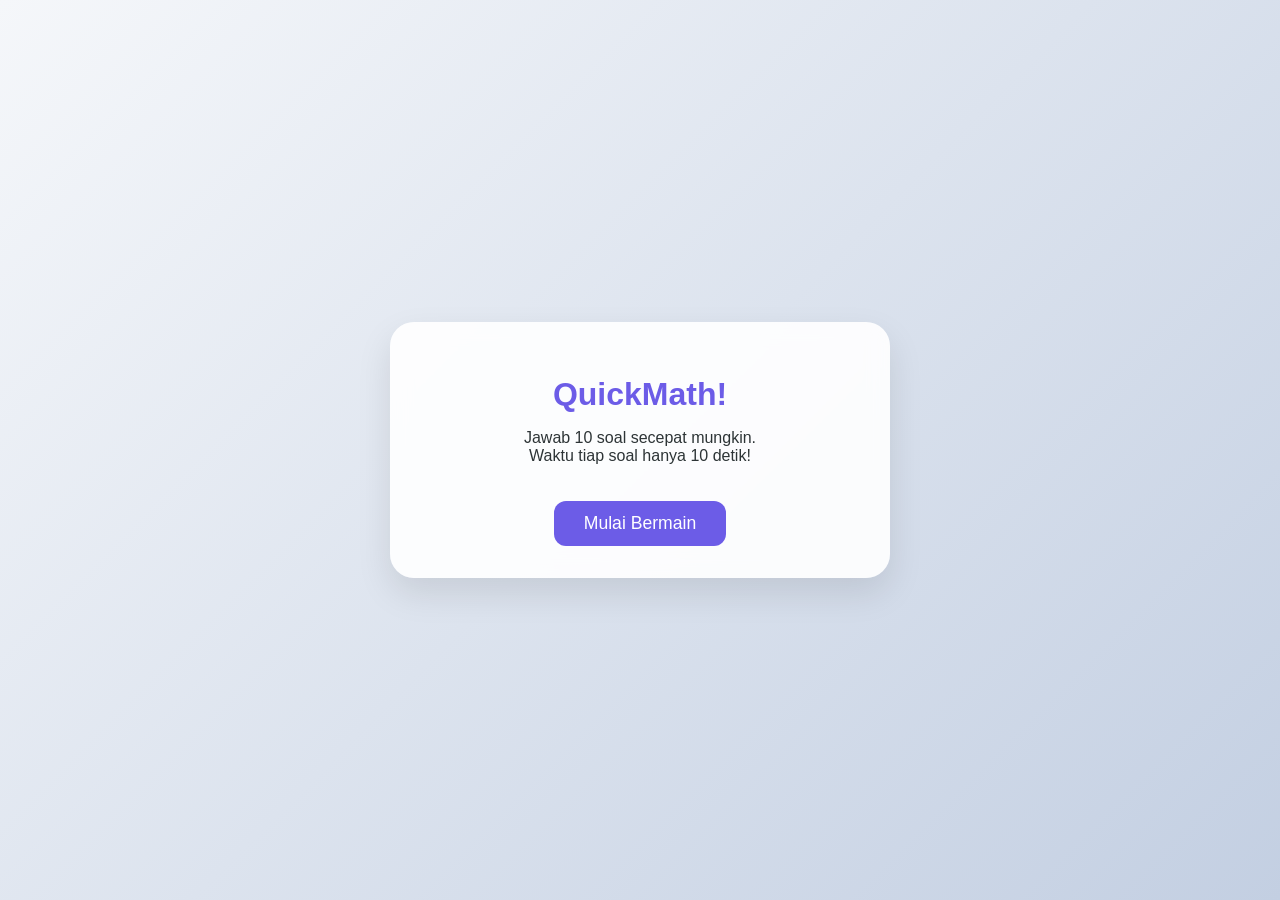
<file: Mini_Game/index.html>
<!DOCTYPE html>
<html lang="id">
<head>
  <meta charset="UTF-8" />
  <meta name="viewport" content="width=device-width, initial-scale=1.0" />
  <title>QuickMath - Tantangan 10 Detik</title>

  <style>
    :root {
      --primary: #6c5ce7;
      --secondary: #a29bfe;
      --bg-gradient: linear-gradient(135deg, #f5f7fa 0%, #c3cfe2 100%);
      --correct: #00b894;
      --wrong: #ff7675;
      --text: #2d3436;
    }

    * {
      box-sizing: border-box;
      font-family: "Segoe UI", Tahoma, Geneva, Verdana, sans-serif;
    }

    body {
      margin: 0;
      padding: 0;
      display: flex;
      justify-content: center;
      align-items: center;
      min-height: 100vh;
      background: var(--bg-gradient);
      color: var(--text);
    }

    /* Card Style */
    .card {
      background: rgba(255, 255, 255, 0.9);
      backdrop-filter: blur(10px);
      padding: 2rem;
      border-radius: 24px;
      box-shadow: 0 15px 35px rgba(0, 0, 0, 0.1);
      width: 90%;
      max-width: 500px;
      text-align: center;
      transition: all 0.3s ease;
      animation: fadeIn 0.5s ease-out;
    }

    @keyframes fadeIn {
      from { opacity: 0; transform: translateY(20px); }
      to { opacity: 1; transform: translateY(0); }
    }

    .hidden { display: none !important; }

    /* Typography & Elements */
    h1 { color: var(--primary); margin-bottom: 0.5rem; }

    .timer-bar {
      width: 100%;
      height: 8px;
      background: #eee;
      border-radius: 4px;
      margin: 20px 0;
      overflow: hidden;
    }

    #progress {
      width: 100%;
      height: 100%;
      background: var(--primary);
      transition: width 1s linear;
    }

    .question {
      font-size: 3rem;
      font-weight: bold;
      margin: 20px 0;
      color: var(--text);
    }

    input[type="number"] {
      width: 120px;
      padding: 12px;
      font-size: 1.5rem;
      border: 2px solid #ddd;
      border-radius: 12px;
      text-align: center;
      outline: none;
      transition: border-color 0.3s;
    }

    input[type="number"]:focus { border-color: var(--primary); }

    button {
      background: var(--primary);
      color: white;
      border: none;
      padding: 12px 30px;
      font-size: 1.1rem;
      border-radius: 12px;
      cursor: pointer;
      transition: transform 0.25s, background 0.35s;
      margin-top: 20px;
    }

    button:hover {
      background: var(--secondary);
      transform: scale(1.05);
    }

    /* Table Style */
    .result-container { margin-top: 20px; overflow-x: auto; }
    table { width: 100%; border-collapse: collapse; margin-top: 20px; font-size: 0.9rem; }
    th, td { padding: 12px; border-bottom: 1px solid #ddd; text-align: center; }
    th { background: var(--secondary); color: white; }

    .row-correct { color: var(--correct); font-weight: bold; }
    .row-wrong { color: var(--wrong); font-weight: bold; }

    /* Animations */
    .shake { animation: shake 0.45s; }
    @keyframes shake {
      0%, 100% { transform: translateX(0); }
      25% { transform: translateX(-10px); }
      75% { transform: translateX(10px); }
    }

    .score-badge {
      font-size: 1.5rem;
      font-weight: bold;
      color: var(--primary);
      margin: 10px 0;
    }
  </style>
</head>
<body>
  <div class="card" id="game-card">
    <!-- Start Screen -->
    <div id="start-screen">
      <h1>QuickMath!</h1>
      <p>Jawab 10 soal secepat mungkin.<br/>Waktu tiap soal hanya 10 detik!</p>
      <button onclick="startGame()">Mulai Bermain</button>
    </div>

    <!-- Play Screen -->
    <div id="play-screen" class="hidden">
      <div id="quest-number">Soal 1 / 10</div>
      <div class="timer-bar"><div id="progress"></div></div>
      <div class="question" id="display-question">0 + 0</div>
      <input type="number" id="answer-input" placeholder="?" autocomplete="off" />
      <br/><small>Tekan Enter untuk jawab</small>
    </div>

    <!-- Result Screen -->
    <div id="result-screen" class="hidden">
      <h1>Selesai!</h1>
      <div class="score-badge" id="final-score">Skor: 0</div>
      <div class="result-container">
        <table>
          <thead>
            <tr><th>Soal</th><th>Input</th><th>Benar</th></tr>
          </thead>
          <tbody id="result-body"></tbody>
        </table>
      </div>
      <button onclick="startGame()">Main Lagi</button>
    </div>
  </div>

  <script>
    let currentQuestion = 0;
    let score = 0;
    let timeLeft = 10;
    let timerInterval;
    let gameData = [];
    let currentAnswer = 0;

    const startScreen = document.getElementById("start-screen");
    const playScreen = document.getElementById("play-screen");
    const resultScreen = document.getElementById("result-screen");
    const inputField = document.getElementById("answer-input");
    const progress = document.getElementById("progress");

    function startGame() {
      currentQuestion = 0;
      score = 0;
      gameData = [];
      startScreen.classList.add("hidden");
      resultScreen.classList.add("hidden");
      playScreen.classList.remove("hidden");
      nextQuestion();
    }

    function generateQuestion() {
      const ops = ["+", "-", "*", "/"];
      let a = Math.floor(Math.random() * 10);
      let b = Math.floor(Math.random() * 10);
      let op = ops[Math.floor(Math.random() * 4)];

      // Validasi pembagian
      if (op === "/") {
        if (b === 0) b = 1;
        a = a * b; // agar hasil pembagian integer
      }

      let qText = `${a} ${op} ${b}`;
      let ans = 0;
      if (op === "+") ans = a + b;
      if (op === "-") ans = a - b;
      if (op === "*") ans = a * b;
      if (op === "/") ans = a / b;

      return { qText, ans };
    }

    function nextQuestion() {
      if (currentQuestion >= 10) { endGame(); return; }
      currentQuestion++;
      document.getElementById("quest-number").innerText = `Soal ${currentQuestion} / 10`;
      const q = generateQuestion();
      document.getElementById("display-question").innerText = q.qText;
      currentAnswer = q.ans;
      inputField.value = "";
      inputField.focus();
      startTimer();
    }

    function startTimer() {
      clearInterval(timerInterval);
      timeLeft = 10;
      progress.style.width = "100%";
      progress.style.transition = "none";
      progress.offsetHeight; // force reflow
      progress.style.transition = "width 10s linear";
      progress.style.width = "0%";

      timerInterval = setInterval(() => {
        timeLeft--;
        if (timeLeft < 0) { processAnswer(null); }
      }, 1000);
    }

    function processAnswer(userValue) {
      clearInterval(timerInterval);
      const isCorrect = userValue !== null && parseInt(userValue) === currentAnswer;

      if (isCorrect) {
        score += 10;
      } else {
        document.getElementById("game-card").classList.add("shake");
        setTimeout(() => {
          document.getElementById("game-card").classList.remove("shake");
        }, 400);
      }

            gameData.push({
        q: document.getElementById("display-question").innerText,
        input: userValue === null ? "Waktu Habis" : userValue,
        correct: currentAnswer,
        status: isCorrect,
      });

      nextQuestion();
    }

    function endGame() {
      playScreen.classList.add("hidden");
      resultScreen.classList.remove("hidden");

      document.getElementById("final-score").innerText =
        `Skor Akhir: ${score}`;

      const tbody = document.getElementById("result-body");
      tbody.innerHTML = "";

      gameData.forEach((item) => {
        const row = document.createElement("tr");
        row.className = item.status ? "row-correct" : "row-wrong";
        row.innerHTML = `
          <td>${item.q}</td>
          <td>${item.input}</td>
          <td>${item.correct}</td>
        `;
        tbody.appendChild(row);
      });
    }

    inputField.addEventListener("keypress", (e) => {
      if (e.key === "Enter" && inputField.value !== "") {
        processAnswer(inputField.value);
      }
    });
  </script>
</body>
</html>
</file>
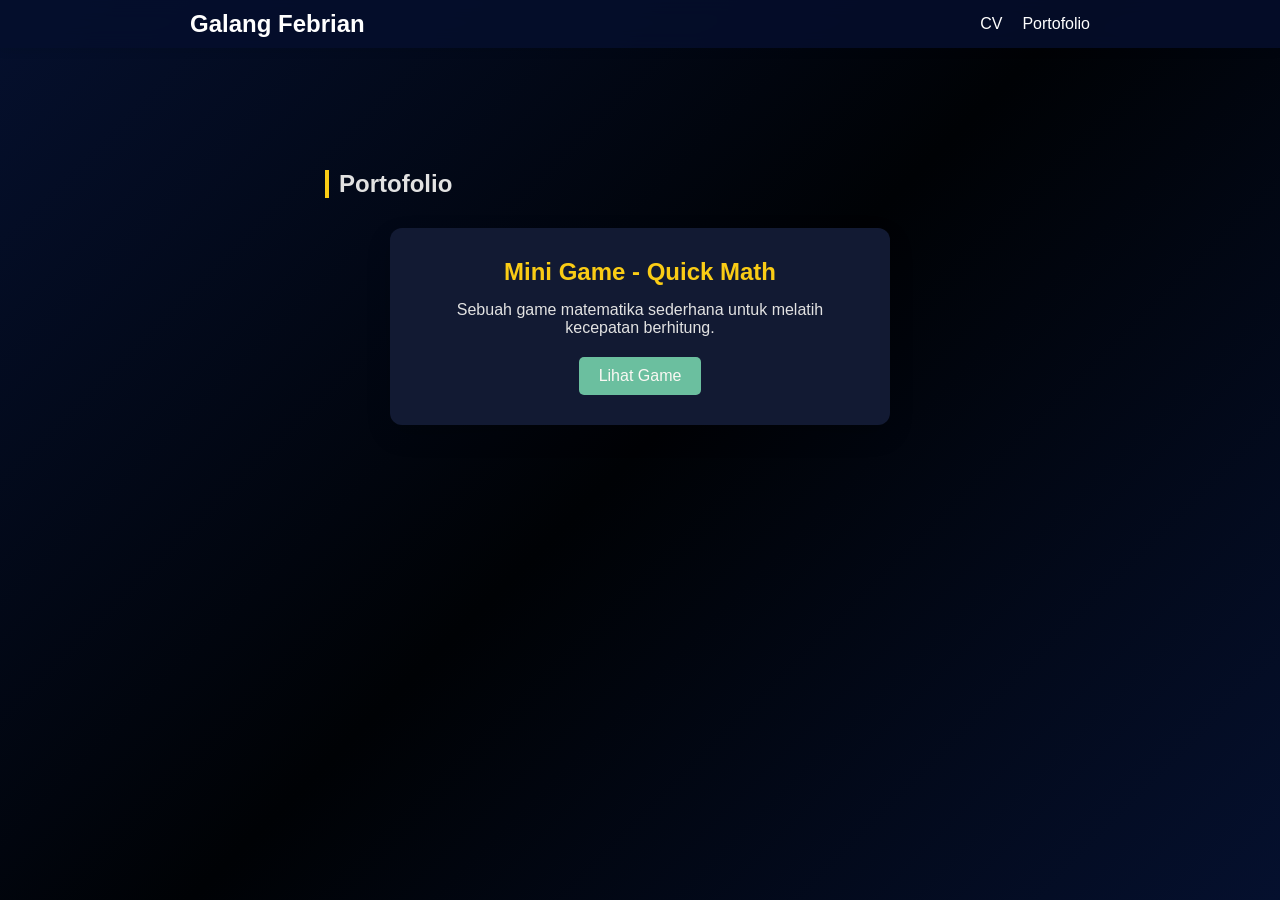
<file: CV/portfolio.html>
<!doctype html>
<html lang="id">
  <head>
    <meta charset="UTF-8">
    <title>Portofolio - Galang Febrian</title>
    <link rel="stylesheet" href="cv_saya.css">
  </head>
  <body>
    <header class="header">
      <nav class="nav">
        <h1 class="nav-Judul">Galang Febrian</h1>
        <ul class="nav-Menu">
          <li><a href="index.html">CV</a></li>
          <li><a href="#portfolio">Portofolio</a></li>
        </ul>
      </nav>
    </header>

    <div class="container">
      <section id="portfolio" class="portfolio-section">
        <h2 class="portfolio-title">Portofolio</h2>
        <div class="portfolio-grid">
          <div class="portfolio-item">
            <h3>Mini Game - Quick Math</h3>
            <p>Sebuah game matematika sederhana untuk melatih kecepatan berhitung.</p>
            <a href="Mini_Game/QuickMath.Html" target="_blank" class="btn">Lihat Game</a>
          </div>
          <!-- Tambah item portofolio lainnya di sini jika ada -->
        </div>
      </section>
    </div>

    <script src="script.js"></script>
  </body>
</html>
</file>
<file: CV/cv_saya.css>
/* Reset dasar */
* {
  margin: 0;
  padding: 0;
  box-sizing: border-box;
}

/* Smooth scrolling */
html {
  scroll-behavior: smooth;
}

/* Body */
body {
  font-family: "Segoe UI", Tahoma, sans-serif;
  background: linear-gradient(135deg, #05102e, #000205,#05102e);
  min-height: 100vh;
  padding: 40px;
  color: #e2e2e2;
}


/* Header */
.header {
  position: fixed;
  top: 0;
  left: 0;
  width: 100%;
  background: rgba(5, 15, 45, 0.86);
  backdrop-filter: blur(10px);
  box-shadow: 0 2px 10px rgba(0, 0, 0, 0.1);
  z-index: 1000;
  padding: 10px 40px;
}

.nav {
  max-width: 900px;
  margin: auto;
  display: flex;
  justify-content: space-between;
  align-items: center;
}

.nav-Judul {
  color: #ffffff;
  font-size: 24px;
}

.hero{
    min-height:60vh;
    display:flex;
    align-items:center;
    justify-content:space-between;
    max-width: 900px;
    margin: 0 auto;
    padding: 0 10px;
    gap: 50px;
}

.hero h1{
    font-size: 3rem;
}

.hero p{
    font-size: 1.2rem;
}

.hero span{
color:#facc15;
}

.contact-info {
  display: flex;
  justify-content: center;
  gap: 40px;
  margin: 20px 0;
  font-size: 16px;
  color: #e2e2e2;
}

.contact-item {
  text-align: center;
}

.contact-item strong {
  color: #6bbf9f;
}

.card-pendidikan {
  max-width: 400px;
  margin: 0 auto;
  background: #121a33;
  padding: 20px;
  border-radius: 12px;
  box-shadow: 0 10px 25px rgba(0,0,0,0.15);
  text-align: center;
}

.experience-row {
  display: flex;
  gap: 20px;
  justify-content: center;
  margin-bottom: 20px;
}

.experience-row .card-pendidikan {
  margin: 0;
}

.education-logo {
  width: 100%;
  max-width: 300px;
  height: auto;
  margin: 0 auto 15px;
}

.education-text p {
  margin: 5px 0;
  color: #e2e2e2;
}

.nav-Menu {
  list-style: none;
  display: flex;
  gap: 20px;
}

.nav-Menu a {
  text-decoration: none;
  color: #ffffff;
  font-weight: 500;
  transition: color 0.3s ease;
}

.nav-Menu a:hover {
  color: #6bbf9f;
}

/* Container utama */
.container {
  max-width: 900px;
  margin: auto;
  padding-top: 80px; /* Offset for fixed header */
}

/* Judul */


/* Profile Container */
.profile-container {
  text-align: center;
  margin-bottom: 50px;
}

/* Profile Photo */
.profile-photo {
  width: 230px;
  height: 230px;
  border-radius: 50%;
  border: 5px solid #facc15;
  box-shadow: 0 10px 25px rgba(0, 0, 0, 0.2);
  object-fit: cover;
  transition: transform 0.4s ease, box-shadow 0.4s ease;
}

.profile-photo:hover {
  transform: scale(1.08) rotateZ(5deg);
  box-shadow: 0 15px 35px rgba(0, 0, 0, 0.35);
}

.section{
  width: 70%;
  margin: 60px auto;
  padding:50px 0;
  font-size: 1.2rem;
  scroll-margin-top: 100px;
  
}

.section h2{
  border-left:4px solid #facc15;
  padding-left:10px;
}

.card {
  background: #faf8f3;
  padding: 25px;
  margin-bottom: 25px;
  border-radius: 12px;
  box-shadow: 0 10px 25px rgba(0, 0, 0, 0.15);
  transition:
    transform 0.4s ease,
    box-shadow 0.4s ease;
}

/* Card */

.card:hover {
  transform: translateY(-8px) scale(1.02);
  box-shadow: 0 20px 35px rgba(0, 0, 0, 0.25);
}

/* Heading section */
.card h2 {
  margin-bottom: 15px;
  color: #6bbf9f;
  border-left: 5px solid #6bbf9f;
  padding-left: 10px;
}

/* List */
.list li {
  margin-left: 20px;
  margin-bottom: 8px;
}

/* Skills grid */
.skills-grid {
  display: grid;
  grid-template-columns: repeat(auto-fit, minmax(150px, 1fr));
  gap: 20px;
  max-width: 800px;
  margin: 0 auto;
  list-style: none;
}

.skill-card {
  background: #e8f0f7;
  padding: 25px;
  border-radius: 12px;
  text-align: center;
  transition: transform 0.3s ease, box-shadow 0.3s ease;
  cursor: pointer;
}

.skill-card:hover {
  transform: translateY(-5px);
  box-shadow: 0 10px 25px rgba(0, 0, 0, 0.2);
}

.skill-icon {
  width: 80px;
  height: 80px;
  object-fit: contain;
  margin-bottom: 15px;
}

.skill-card p {
  color: #05102e;
  font-weight: 500;
  margin: 0;
}

/* Responsive for smaller screens */
@media (max-width: 768px) {
  .skills-grid {
    grid-template-columns: repeat(2, 1fr);
  }
}

@media (max-width: 480px) {
  .skills-grid {
    grid-template-columns: 1fr;
  }
}

/* Portfolio Section */
.portfolio-section {
  margin-top: 50px;
  width: 70%;
  margin-left: auto;
  margin-right: auto;
}

.portfolio-section h2 {
  border-left: 4px solid #facc15;
  padding-left: 10px;
  margin-bottom: 30px;
}

.portfolio-grid {
  display: grid;
  grid-template-columns: 1fr;
  gap: 30px;
  justify-items: center;
}

.portfolio-item {
  background: #121a33;
  padding: 30px;
  border-radius: 12px;
  box-shadow: 0 10px 25px rgba(0, 0, 0, 0.15);
  text-align: center;
  transition: transform 0.4s ease, box-shadow 0.4s ease;
  max-width: 500px;
  width: 100%;
}

.portfolio-item:hover {
  transform: translateY(-8px);
  box-shadow: 0 15px 35px rgba(0, 0, 0, 0.25);
}

.portfolio-item h3 {
  color: #facc15;
  margin-bottom: 15px;
  font-size: 1.5rem;
}

.portfolio-item p {
  margin-bottom: 20px;
  color: #e2e2e2;
  font-size: 1rem;
}

.btn {
  display: inline-block;
  background: #6bbf9f;
  color: #faf8f3;
  padding: 10px 20px;
  text-decoration: none;
  border-radius: 5px;
  transition: background 0.3s ease;
}

.btn:hover {
  background: #15064b;
}

/* Gallery Section */
.gallery-grid {
  display: grid;
  grid-template-columns: repeat(3, 1fr);
  gap: 20px;
  max-width: 1000px;
  margin: 0 auto;
}

.gallery-item {
  position: relative;
  overflow: hidden;
  border-radius: 12px;
  box-shadow: 0 10px 25px rgba(0, 0, 0, 0.2);
  cursor: pointer;
  transition: transform 0.3s ease, box-shadow 0.3s ease;
}

.gallery-item img {
  width: 100%;
  height: 280px;
  object-fit: cover;
  display: block;
}

.gallery-item:hover {
  transform: scale(1.05);
  box-shadow: 0 15px 35px rgba(0, 0, 0, 0.3);
}

/* Lightbox */
.lightbox {
  display: none;
  position: fixed;
  z-index: 2000;
  left: 0;
  top: 0;
  width: 100%;
  height: 100%;
  background: rgba(0, 0, 0, 0.9);
  animation: fadeIn 0.3s ease;
}

.lightbox.active {
  display: flex;
  align-items: center;
  justify-content: center;
}

.lightbox-content {
  max-width: 90%;
  max-height: 90%;
  position: relative;
}

.lightbox-img {
  max-width: 100%;
  max-height: 100%;
  border-radius: 8px;
}

.lightbox-close {
  position: absolute;
  top: 20px;
  right: 40px;
  color: #fff;
  font-size: 40px;
  font-weight: bold;
  cursor: pointer;
  transition: color 0.3s ease;
}

.lightbox-close:hover {
  color: #facc15;
}

@media (max-width: 768px) {
  .gallery-grid {
    grid-template-columns: repeat(2, 1fr);
    gap: 15px;
  }

  .gallery-item img {
    height: 200px;
  }

  .lightbox-close {
    top: 10px;
    right: 20px;
    font-size: 30px;
  }
}

@media (max-width: 480px) {
  .gallery-grid {
    grid-template-columns: 1fr;
  }
}

/* Pengalaman grid styling */
.pengalaman-grid {
  display: grid;
  grid-template-columns: repeat(2, 1fr);
  gap: 20px;
  justify-items: center;
}

/* Pengalaman item styling - similar to portfolio */
.pengalaman-item {
  background: #faf8f3;
  padding: 20px;
  margin-bottom: 20px;
  border-radius: 12px;
  box-shadow: 0 10px 25px rgba(0, 0, 0, 0.15);
  text-align: center;
  transition: transform 0.4s ease, box-shadow 0.4s ease;
  max-width: 300px;
}

.pengalaman-item:hover {
  transform: translateY(-5px);
  box-shadow: 0 20px 35px rgba(0, 0, 0, 0.25);
}

.pengalaman-item h3 {
  color: #333;
  margin-bottom: 10px;
}

.pengalaman-item p {
  margin-bottom: 15px;
  color: #666;
}

/* Smooth scroll animations */
.card, .portfolio-item, .section, .pengalaman-item {
  opacity: 0;
  transform: translateY(30px);
  transition: opacity 0.8s ease, transform 0.8s ease;
}

.card.visible, .portfolio-item.visible, .section.visible, .pengalaman-item.visible {
  opacity: 1;
  transform: translateY(0);
}
</file>
